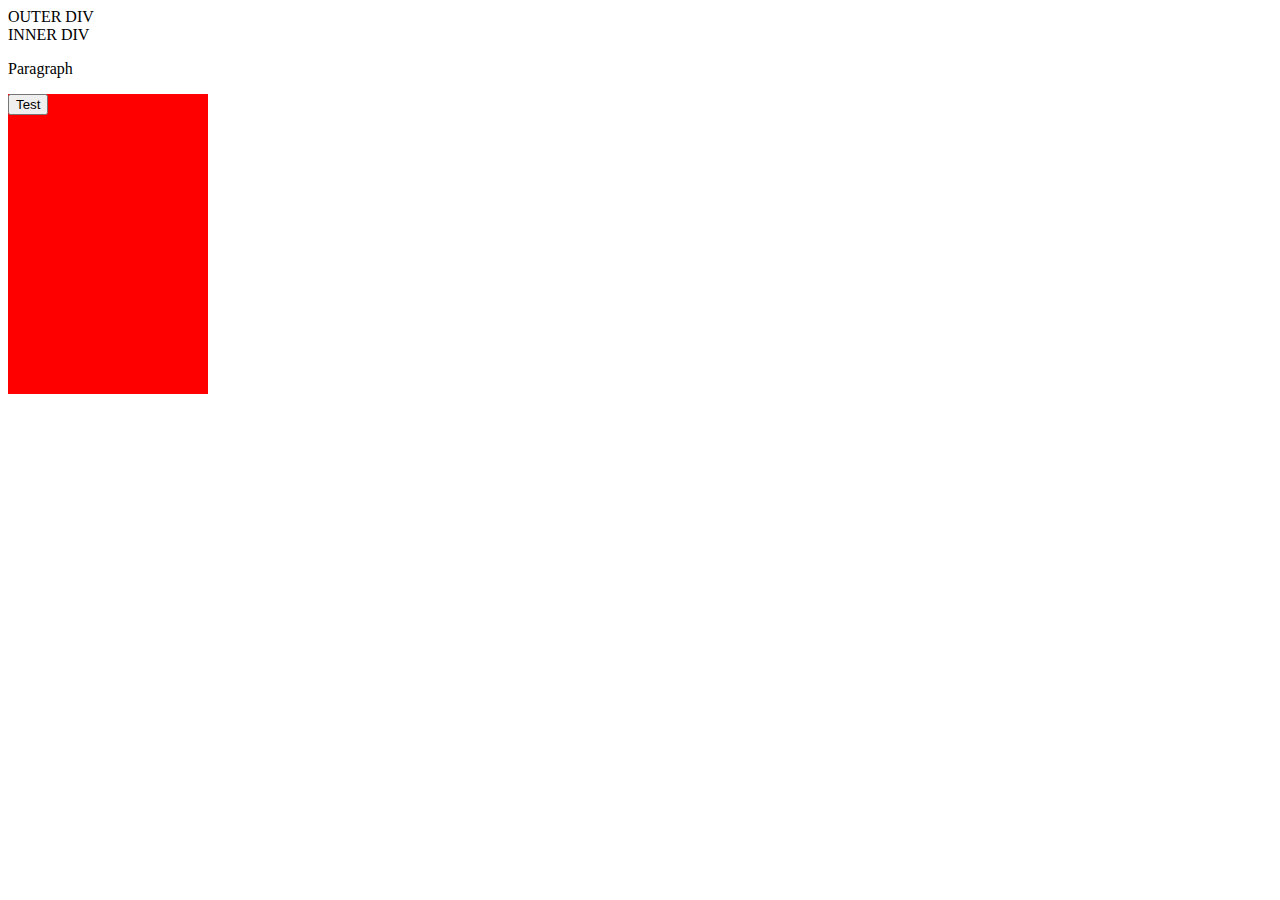
<file: bubbling/index.html>
<!DOCTYPE html>
<html lang="en">
  <head>
    <meta charset="UTF-8" />
    <meta name="viewport" content="width=device-width, initial-scale=1.0" />
    <title>Document</title>

    <script src="index.js" defer></script>
  </head>
  <body>
    <div onclick="alert('outer')">
      OUTER DIV

      <div onclick="alert('inner div')">
        INNER DIV
        <p onclick="alert('paragraph')">Paragraph</p>
      </div>
    </div>

    <div id="container" style="background: red; width: 200px; height: 300px">
      <button id="button">Test</button>
    </div>
  </body>
</html>
</file>
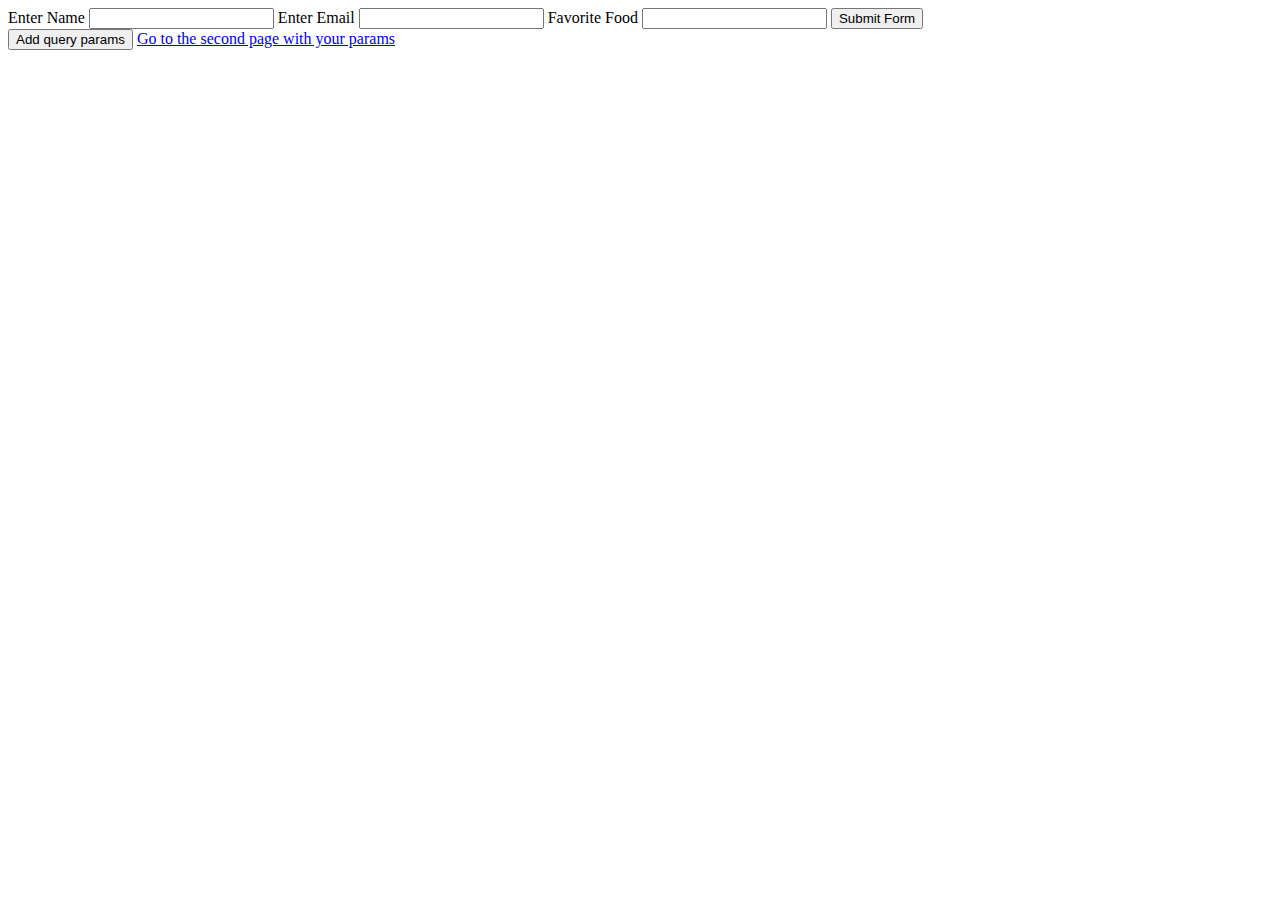
<file: form/index.html>
<!DOCTYPE html>
<html lang="en">
<head>
    <meta charset="UTF-8">
    <meta name="viewport" content="width=device-width, initial-scale=1.0">
    <title>Forms</title>

    <script src="./index.js" defer ></script>
</head>
<body>
    <form action="./index2.html">
        <label for="name">Enter Name</label>
        <input id="name" name="name" required/>

        <label for="email">Enter Email</label>
        <input id="email" name="email" type="email" required />

        <label for="food">Favorite Food</label>
        <input id="food" name="food" required/>

        <!-- <label>Password</label>
        <input type="password" /> -->

        <button>Submit Form</button>
    </form>


    <button class="qParams">Add query params</button>
    <a href="index2.html">Go to the second page with your params</a>

</body>
</html>
</file>
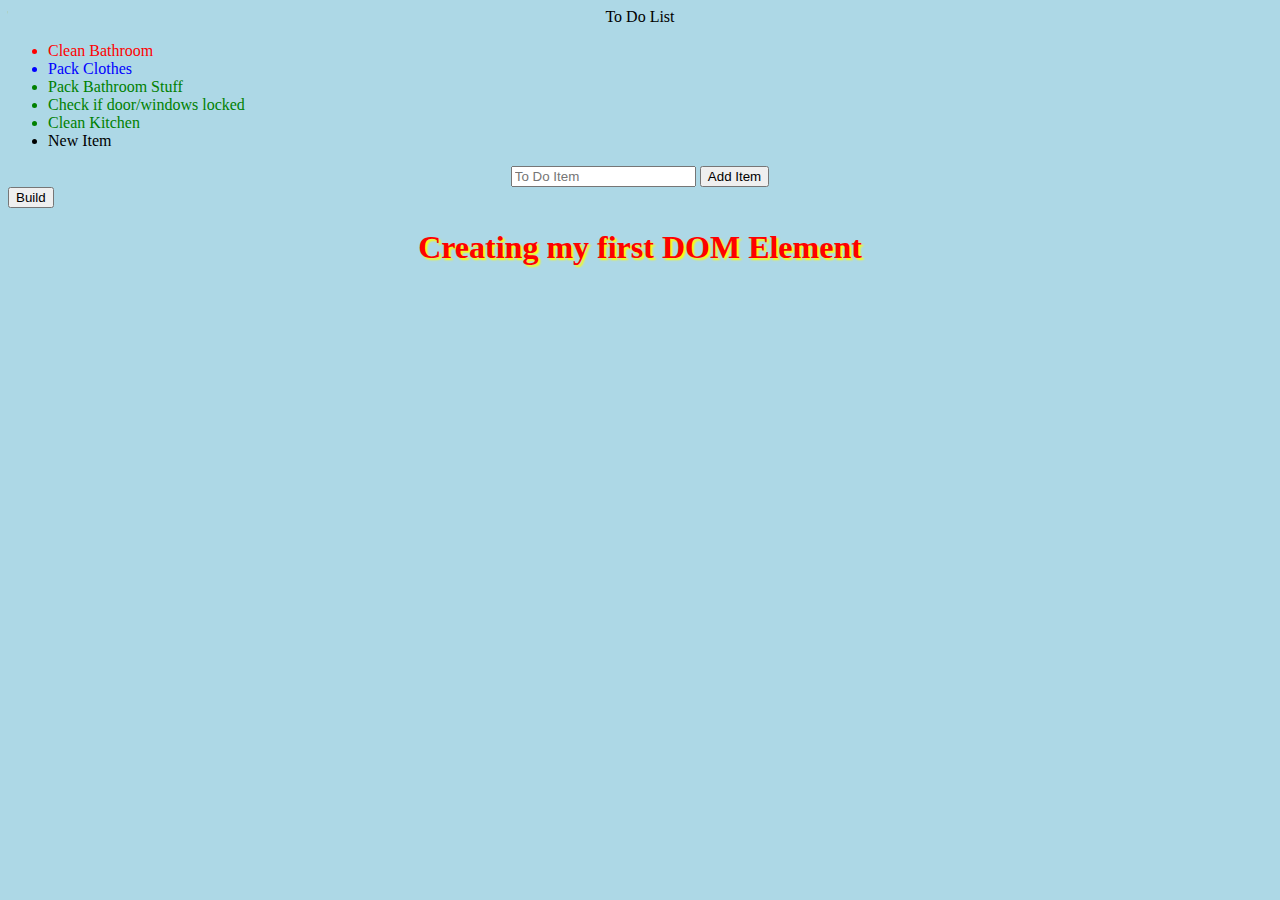
<file: intro_to_dom/index.html>
<!DOCTYPE html>
<html lang="en">
<head>
    <meta charset="UTF-8">
    <meta name="viewport" content="width=device-width, initial-scale=1.0">
    <title>Intro to Dom</title>

    <!-- Can link JS, BUT add the defer keyword -->
    <script src="index.js" defer></script>
    <script src="table.js" defer></script>
</head>
<body>
    <style>
        body {
            background-color: lightblue;
        }
    </style>

    <div id="list">
        <div id="listTitle">To Do List</div>
        <div id="toDoList">
            <ul id="ulToDo">
             <li class="listItem">Clean Bathroom</li>
             <li class="listItem">Pack Clothes</li>
             <li class="listItem">Pack Bathroom Stuff</li>
             <li class="listItem">Check if door/windows locked</li>
             <li class="listItem">Clean Kitchen</li>
            </ul>
        </div>
    </div>

    <!-- Event Listeners -->
    <div id="inputField" style="text-align: center;">
        <input type="text" id="listInput" placeholder="To Do Item" />
        <button id="submit">Add Item</button>
    </div>


    <!-- Creating something new -->
    <div>
        <button id="table-btn">Build</button>
        <div id="shell-div"></div>
    </div>

   <!-- <script src="index.js"></script>  -->

</body>
</html>
</file>
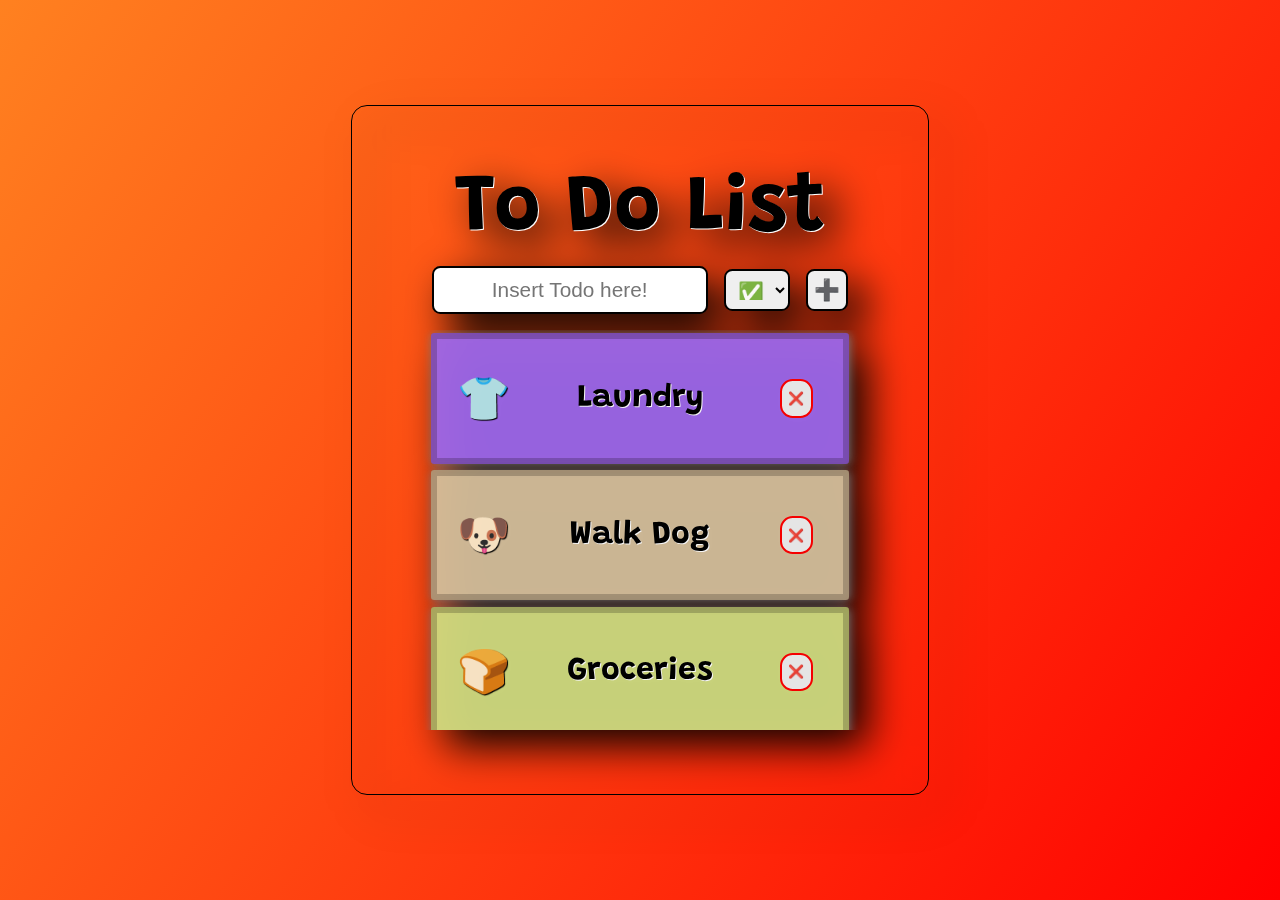
<file: to-do-list/index.html>
<!DOCTYPE html>
<html lang="en">
  <head>
    <meta charset="UTF-8" />
    <meta name="viewport" content="width=device-width, initial-scale=1.0" />
    <title>To Do List</title>
    <!--? Loading Font -->
    <link rel="preconnect" href="https://fonts.googleapis.com" />
    <link rel="preconnect" href="https://fonts.gstatic.com" crossorigin />
    <link
      href="https://fonts.googleapis.com/css2?family=Afacad&family=Grandstander:wght@300&family=Libre+Franklin:wght@100&display=swap"
      rel="stylesheet"
    />

    <!--? Link our index.js file. -->
    <!-- 
                - defer will allow the script to load after the html
                - type module, will help wil loading external scripts (todos.js)
    -->
    <script defer src="./index.js" type="module"></script>
    <!--? Loading CSS -->
    <link rel="stylesheet" href="style.css" />
  </head>
  <body>
    <!-- Do basic DOM manipulation -->

    <section id="todo-container">
      <h1 id="todo-heading">To Do List</h1>
      <div>
        <form id="todo-form">
          <input
            placeholder="Insert Todo here!"
            type="text"
            id="todo-add_text"
            name="todo"
          />
          <select  name="emoji" id="emoji-selector">
          </select>
          <button type="submit" id="todo-add_button">➕</button>
        </form>
      </div>


      
      <ul id="todos">
        <li class="todo">
          <p class="emoji"></p>
          <p class="todo-text"></p>
          <button class="todo-delete">❌</button>
        </li>
      </ul>
    </section>
  </body>
</html>
</file>
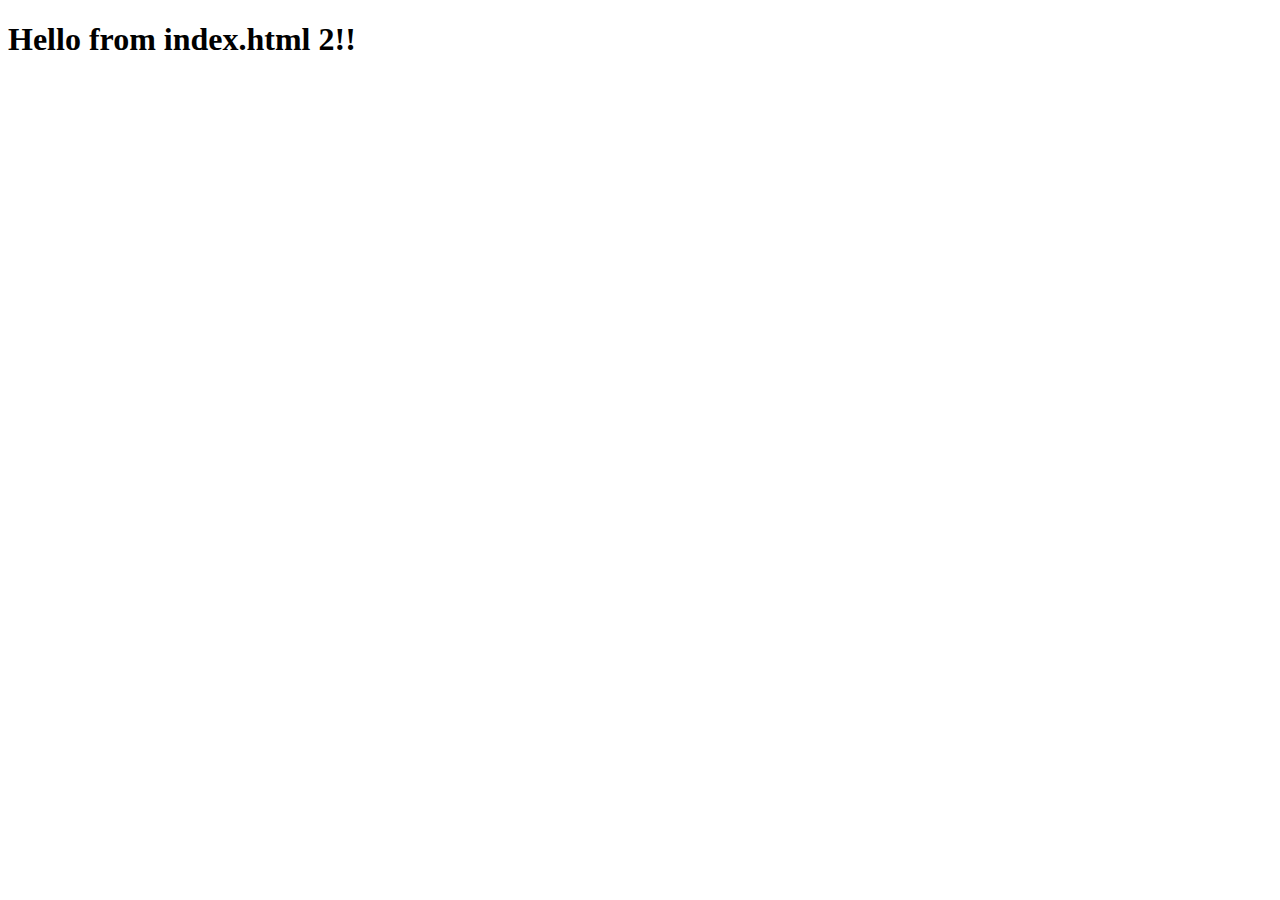
<file: form/index2.html>
<!DOCTYPE html>
<html lang="en">
<head>
    <meta charset="UTF-8">
    <meta name="viewport" content="width=device-width, initial-scale=1.0">
    <title>Document</title>

    <script src="./index.js" defer></script>
</head>
<body>

    <h1>Hello from index.html 2!!</h1>

    <ul></ul>
    
</body>
</html>
</file>
<file: to-do-list/style.css>
body {
  margin: 0;
  padding: 0;
  display: flex;
  flex-direction: column;
  align-items: center;
  justify-content: center;
  min-height: 100vh;
  text-shadow: 1px 1px 0.1px white;
  background-image: -webkit-gradient(
    linear,
    right bottom,
    left top,
    from(red),
    to(#ff8120)
  );
  font-family: "Grandstander", cursive;
  user-select: none;
}

/* width */
::-webkit-scrollbar {
  width: 0.4em;
}

/* Track */
::-webkit-scrollbar-track {
  box-shadow: inset 0 0 5px grey;
  border-radius: 1em;
}

/* Handle */
::-webkit-scrollbar-thumb {
  background: black;
  border-radius: 1em;
}

/* Handle on hover */
::-webkit-scrollbar-thumb:hover {
  background: blue;
}
#todo-container {
  display: flex;
  flex-direction: column;
  align-items: center;
  background-position: center;
  min-height: 35em;

  max-height: 35em;

  background-size: contain;
  border-radius: 1em;
  background-image: url("https://img.freepik.com/free-vector/blank-white-notepaper-design_53876-118304.jpg?w=900&t=st=1702205570~exp=1702206170~hmac=df3aa950d77bd0fe34a777b7dfb2740028e34d6f40536c38623e15bfa896543a");
  justify-content: center;
  border: solid black 1px;
  filter: drop-shadow(1em 1em 1.3em black);
  margin-inline: 1em;
  width: fit-content;
  max-width: 50em;
  padding: 4em;
}

#todo-heading {
  font-size: 5em;
  margin: 0;
  user-select: none;
}
#todo-form {
  display: flex;
  justify-content: center;
  height: 3em;
  margin-top: 1em;
  margin-bottom: 1em;
  align-items: center;
  gap: 1em;
}

#todo-add_text {
  font-size: 1.3em;
  user-select: none;
  border-radius: 0.4em;
  border: solid 0.1em black;
  text-align: center;
  height: 2em;
}

#emoji-selector {
  padding: 0.4em;
  font-size: 1.3em;
  cursor: pointer;
  user-select: none;
  border-radius: 0.4em;
  border: solid 0.1em black;
  text-align: center;
  height: 2em;
}
#todo-add_button {
  border: solid 0.1em black;
  font-size: 1.3em;
  user-select: none;
  border-radius: 0.4em;
  text-align: center;
  height: 2em;
  cursor: pointer;
}

#todos {
  padding: 0;
  display: flex;
  min-height: 20em;
  margin: 0 auto;
  min-width: 28em;
  align-items: center;
  max-width: 36em;
  overflow-y: auto;
  contain: paint;
  flex-direction: column;
}

.todo {
  border: 0.4em solid rgba(0, 0, 0, 0.2);
  filter: drop-shadow(0.1em 0.1em 0.3em grey);
  border-radius: 0.2em;
  min-width: 18em;
  max-width: 25em;
  min-height: 7em;
  width: 100%;
  text-align: center;
  list-style-type: none;
  padding: 0.2em;
  margin: 0.2em;
  font-weight: bold;
  user-select: none;
  display: flex;
  flex-direction: row;
  justify-content: center;
  align-items: center;
}
.todo:hover {
  transform: scale(1.04);
  z-index: 100;
  opacity: 1;
  transition: 0.2s ease-in-out;
  filter: drop-shadow(0.5em 0.5em 1em white);
}
.todo:not(:hover) {
  opacity: 0.96;

  transition: 0.2s ease-in-out;
  transform: scale(1);
  filter: drop-shadow(0.1em 0.1em 0.3em grey);
}

.emoji {
  padding: 0.1em;
  transform: scale(1.9);
  text-shadow: 0.04em 0.04em 0.02em black;
  font-size: 1.4em;
}
.todo-text {
  font-size: 2em;
  font-weight: thick;
  width: 70%;
}

.todo-delete {
  min-width: 2.6em;
  font-size: 0.8em;
  height: 3em;
  padding: 0.1em;
  border-radius: 1em;
  border: 0.2em solid red;
  cursor: pointer;
}

.emoji {
  margin-block-start: 0 !important;
  margin-block-end: 0 !important;
}
</file>
